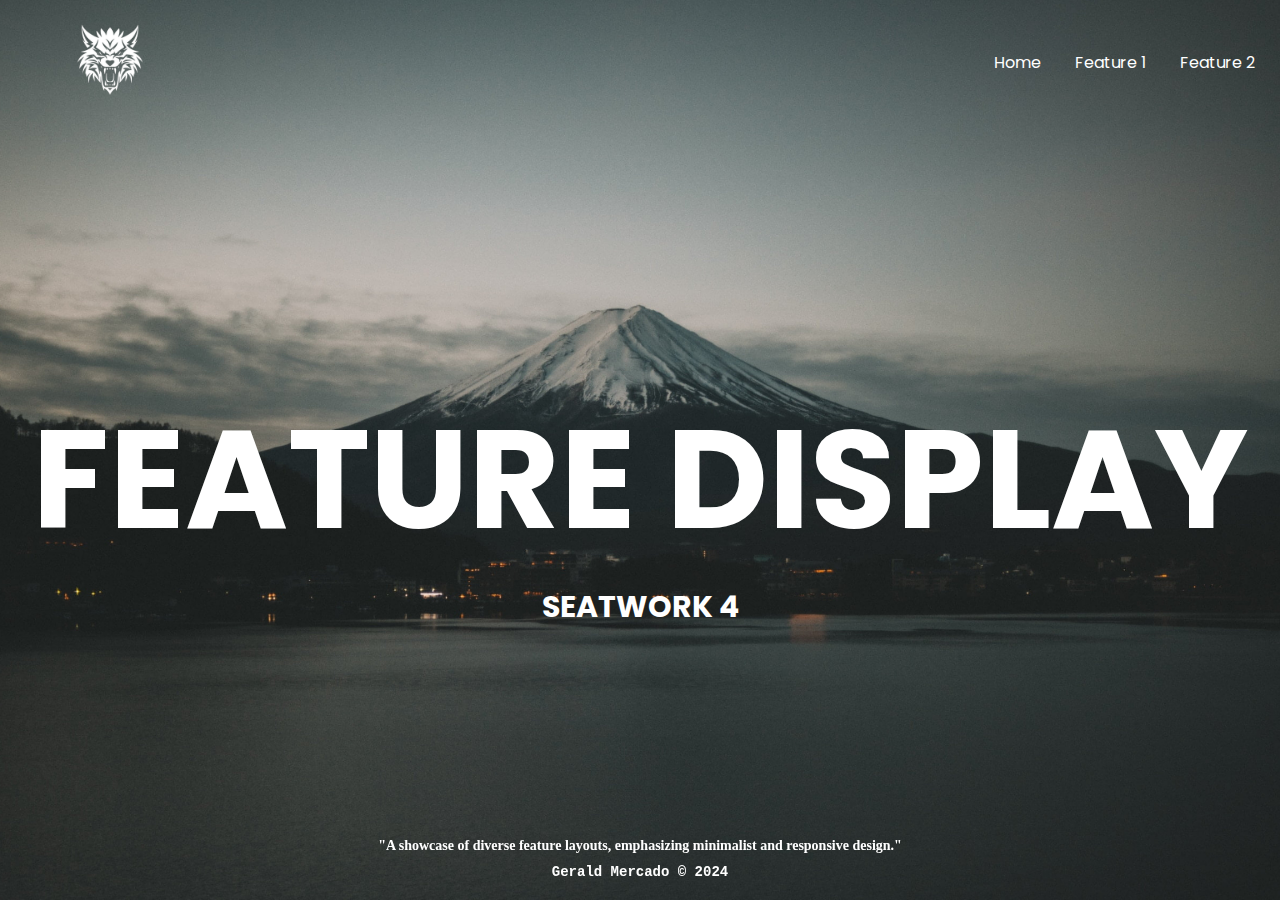
<file: index.html>
<!DOCTYPE html>
<html lang="en">
<head>
    <meta charset="UTF-8">
    <meta name="viewport" content="width=device-width, initial-scale=1.0">
    <link rel="stylesheet" href="https://cdn.jsdelivr.net/npm/bootstrap-icons@1.11.3/font/bootstrap-icons.min.css">
    <link href="https://fonts.googleapis.com/css2?family=Poppins:ital,wght@0,100;0,200;0,300;0,400;0,500;0,600;0,700;0,800;0,900;1,100;1,200;1,300;1,400;1,500;1,600;1,700;1,800;1,900&display=swap" rel="stylesheet">
    <link rel="stylesheet" href="./assets/css/style.css">
    <title>Home</title>
</head>
<body>

    <header>
        <header class="header-hero">
            <div class="header-logo-container">
                <div class="logo-container">
                    <a href="./index.html"><img src="././assets/img/wolf-logo-nobg.png" alt="Logo"></a>
                </div>
            </div>

        <nav>
            <div class="nav-links">
                <a href="./index.html">Home</a>
                <a href="./pages/page1/index.html">Feature 1</a>
                <a href="./pages/page2/index.html">Feature 2</a>
            </div>
        </nav>
    </header>

    <main>
        <section class="primary-section">
            <div class="title-page">
                <h1>FEATURE DISPLAY</h1>
            </div>
        </section>

        <section class="secondary-section">
            <div class="subtitle-page">
                <h1>SEATWORK 4</h1>
            </div>
        </section>

        <footer class="third-section">
            <div class="description-page">
                <h1>"A showcase of diverse feature layouts, emphasizing minimalist and responsive design."</h1>
                <h1 class="copyright">Gerald Mercado &copy; 2024</h1>
            </div>
        </footer>
    </main>

</body>
</html>
</file>
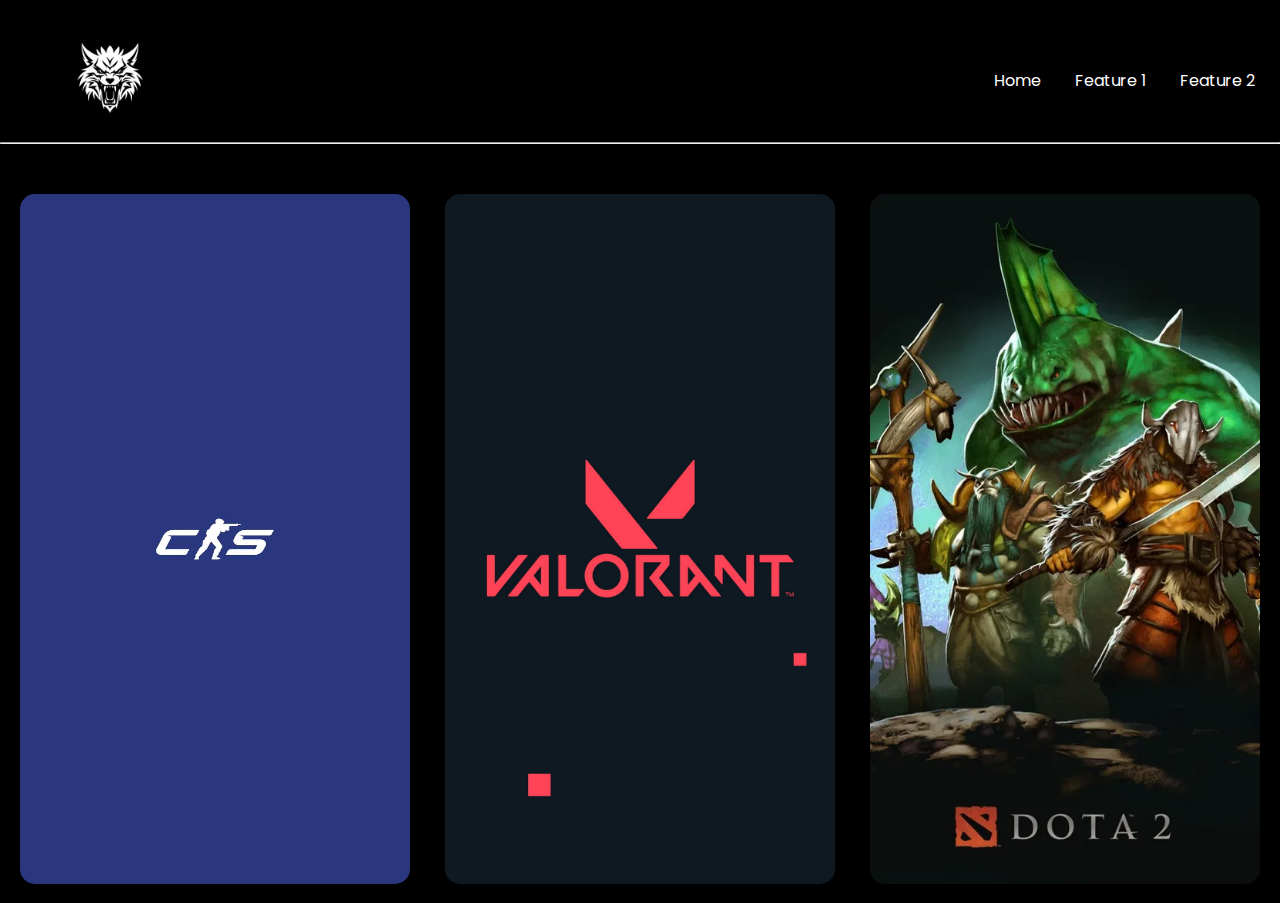
<file: pages/page2/index.html>
<!DOCTYPE html>
<html lang="en">
<head>
    <meta charset="UTF-8">
    <meta name="viewport" content="width=device-width, initial-scale=1.0">
<<<<<<< HEAD
    <link rel="stylesheet" href="https://cdn.jsdelivr.net/npm/bootstrap-icons@1.11.3/font/bootstrap-icons.min.css">
    <link href="https://fonts.googleapis.com/css2?family=Poppins:ital,wght@0,100;0,200;0,300;0,400;0,500;0,600;0,700;0,800;0,900;1,100;1,200;1,300;1,400;1,500;1,600;1,700;1,800;1,900&display=swap" rel="stylesheet">
    <link rel="stylesheet" href="./../page2/assets/css/style.css">
    <title>Feature 2</title>
</head>
<body>

    <header class="header-hero">
        <div class="header-logo-container">
            <div class="logo-container">
                <a href="./../../index.html"><img src="./../../assets/img/wolf-logo-nobg.png" alt="Logo"></a>
            </div>
        </div>
        <nav>
            <div class="nav-links">
                <a href="./../../index.html">Home</a>
                <a href="./../page1/index.html">Feature 1</a>
                <a href="./index.html">Feature 2</a>
            </div>
        </nav>
    </header>

    <hr>

    <main class="main-hero">
        <section class="hero1">
            <div class="page-hero1">
                <a href="https://www.counter-strike.net/cs2" target="_blank"><img src="./../../assets/img/cs2bg.jpg"></a>
            </div>
        </section>

        <section class="hero2">
            <div class="page-hero2">
                <a href="https://playvalorant.com/en-us/" target="_blank"><img src="./../../assets/img/valorantbg.jpg"></a>
            </div>
        </section>

        <section class="hero3">
            <div class="page-hero3">
                <a href="https://www.dota2.com/home" target="_blank"><img src="./../../assets/img/dota2bgFinal.jpg"></a>
            </div>
        </section>
    </main>

</body>
</html>
</file>
<file: assets/css/style.css>
* {
    margin: 0px;
    padding: 0px;
    box-sizing: border-box;
    text-decoration: none;
}

body {
    background:url("./../img/background-hd.jpg");
    background-size: cover;
    background-position: center;
    background-repeat: no-repeat;
    min-height: 100vh;
    margin: 0px;
    padding: 0px;
}

.header-hero {
    margin: 0px;
    padding: 10px;
    display: flex;
    justify-content: space-between;
    align-items: center;
}

.logo-container {
    margin-left: 50px;
}

.logo-container img {
    width: 100px;
    height: auto;
}

nav {
    display: flex;
    justify-content: flex-end;
}

nav a {
    font-family: "Poppins", sans-serif;
    color: white;
    margin: 15px;
    position: relative;
    display: inline-block;
}

nav a::after {
    content: '';
    position: absolute;
    left: 0;
    bottom: -2px;
    width: 0%;
    height: 2px;
    background-color: white;
    transition: width 0.3s ease;
    transform-origin: left;
}

nav a:hover::after {
    width: 100%;
}

/* title */
section.primary-section {
    display: flex;
    justify-content: center;
}

div.title-page {
    font-family: "Poppins", sans-serif;
    font-weight: 100;
    font-style: normal;
    font-size: 70px;
    color: white;
    margin-top: 250px;
}

/* subtitle */
section.secondary-section {
    display: flex;
    justify-content: center;
}

div.subtitle-page {
    font-family: "Poppins", sans-serif;
    font-weight: 100;
    font-style: normal;
    font-size: 15px;
    color: white;
}

/* footer */
footer.third-section {
    display: flex;
    justify-content: center;
    position: fixed;
    bottom: 0;
    width: 100%;
}

div.description-page {
    font-family:Cambria, Cochin, Georgia, Times, 'Times New Roman', serif;
    font-weight: 100;
    font-style: normal;
    font-size: 7px;
    color: white;
    padding: 20px;
    text-align: center;
}

.copyright {
    font-family: 'Courier New', Courier, monospace;
    margin-top: 10px;
}
</file>
<file: pages/page2/assets/css/style.css>
* {
    margin: 0px;
    padding: 0px;
    box-sizing: border-box;
    text-decoration: none;
}

body {
    background: black;
    background-size: cover;
    background-position: center;
    background-repeat: no-repeat;
    min-height: 100vh;
    padding: 0;
    margin: 0;
}

.header-hero {
    background-color: black;
    margin: 0px;
    padding: 10px;
    display: flex;
    justify-content: space-between;
    align-items: center;
}

.logo-container {
    margin-left: 50px;
}

.logo-container img {
    width: 100px;
    height: auto;
}

nav {
    display: flex;
    justify-content: flex-end;
}

nav a {
    font-family: "Poppins", sans-serif;
    color: white;
    margin: 15px;
    position: relative;
    display: inline-block;
}

nav a::after {
    content: '';
    position: absolute;
    left: 0;
    bottom: -2px;
    width: 0%;
    height: 2px;
    background-color: white;
    transition: width 0.3s ease;
    transform-origin: left;
}

nav a:hover::after {
    width: 100%;
}

.main-page-content {
    display: flex;
    align-items: center;
    justify-content: center;
}

.image-content {
    color: black;
}

.main-hero {
    margin-top: 35px;
    display: flex;
    justify-content: space-evenly;
}

.page-hero1 {
    width: 33.33%;
    position: relative;
}

.page-hero1 img {
    height: 700px;
    width: 400px;
    border: 5px solid black;
    border-radius: 20px;
    margin: 10px;
    padding: 0px;
}


.page-hero1:hover img {
    animation: scaleUp 0.3s forwards;
}

@keyframes scaleUp {
    0% {
        transform: scale(1);
    }
    100% {
        transform: scale(1.1);
    }
}

.page-hero1 img:not(:hover) {
    animation: scaleDown 0.3s forwards;
}

@keyframes scaleDown {
    0% {
        transform: scale(1.1);
    }
    100% {
        transform: scale(1);
    }
}

.page-hero2 {
    width: 33.33%;
}

.page-hero2 img {
    height: 700px;
    width: 400px;
    border: 5px solid black;
    border-radius: 20px;
    margin: 10px;
    padding: 0px;
}

.page-hero2:hover img {
    animation: scaleUp 0.3s forwards;
}

@keyframes scaleUp {
    0% {
        transform: scale(1);
    }
    100% {
        transform: scale(1.1);
    }
}

.page-hero2 img:not(:hover) {
    animation: scaleDown 0.3s forwards;
}

@keyframes scaleDown {
    0% {
        transform: scale(1.1);
    }
    100% {
        transform: scale(1);
    }
}

.page-hero3 {
    width: 33.33%;
}

.page-hero3 img {
    height: 700px;
    width: 400px;
    border: 5px solid black;
    border-radius: 20px;
    margin: 10px;
    padding: 0px;
}

.page-hero3:hover img {
    animation: scaleUp 0.3s forwards;
}

@keyframes scaleUp {
    0% {
        transform: scale(1);
    }
    100% {
        transform: scale(1.1);
    }
}

.page-hero3 img:not(:hover) {
    animation: scaleDown 0.3s forwards;
}

@keyframes scaleDown {
    0% {
        transform: scale(1.1);
    }
    100% {
        transform: scale(1);
    }
}
</file>
